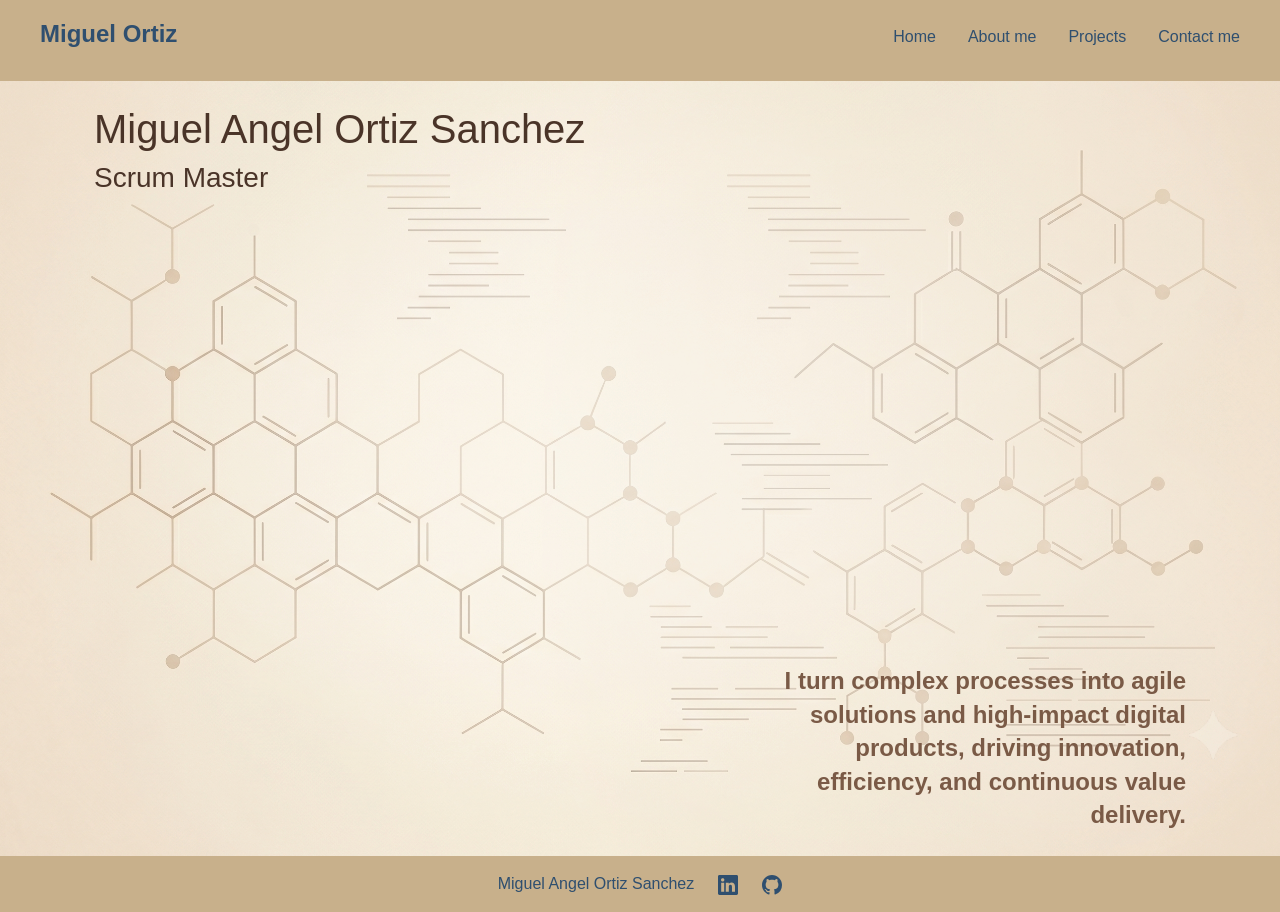
<file: index.html>
<!DOCTYPE html>
<html lang="en">

<head>
    <meta charset="UTF-8">
    <meta name="viewport" content="width=device-width, initial-scale=1.0">
    <link href="https://cdn.jsdelivr.net/npm/bootstrap@5.3.8/dist/css/bootstrap.min.css" rel="stylesheet"
        integrity="sha384-sRIl4kxILFvY47J16cr9ZwB07vP4J8+LH7qKQnuqkuIAvNWLzeN8tE5YBujZqJLB" crossorigin="anonymous">
    <link rel="stylesheet" href="./styles.css">
    <title>home</title>
</head>

<body>
    <header class="header_container"></header>

    <div class="background-container">

        <div class="container d-flex flex-column h-100 cuadro p-4">

            <div class="row">
                <div class="col-12 col-md-6">
                    <h1 class="mainText">Miguel Angel Ortiz Sanchez</h1>
                </div>
            </div>

            <div class="row">
                <div class="col-12 col-md-6">
                    <h3 class="mainText">Scrum Master</h3>
                </div>
            </div>

            <div class="row mt-auto justify-content-end">
                <div class="col-12 col-md-5 text-md-end">
                    <h4 class="secondaryText mb-0" style="font-weight: 700;">
                        I turn complex processes into agile solutions and high-impact digital products, driving
                        innovation, efficiency, and continuous value delivery.
                    </h4>
                </div>
            </div>

        </div>
    </div>

    <footer class="footer_container"></footer>

    <script src="./JS/main.js" type="module"></script>
    <script src="https://cdn.jsdelivr.net/npm/bootstrap@5.3.8/dist/js/bootstrap.bundle.min.js"
        integrity="sha384-FKyoEForCGlyvwx9Hj09JcYn3nv7wiPVlz7YYwJrWVcXK/BmnVDxM+D2scQbITxI"
        crossorigin="anonymous"></script>
</body>

</html>
</file>
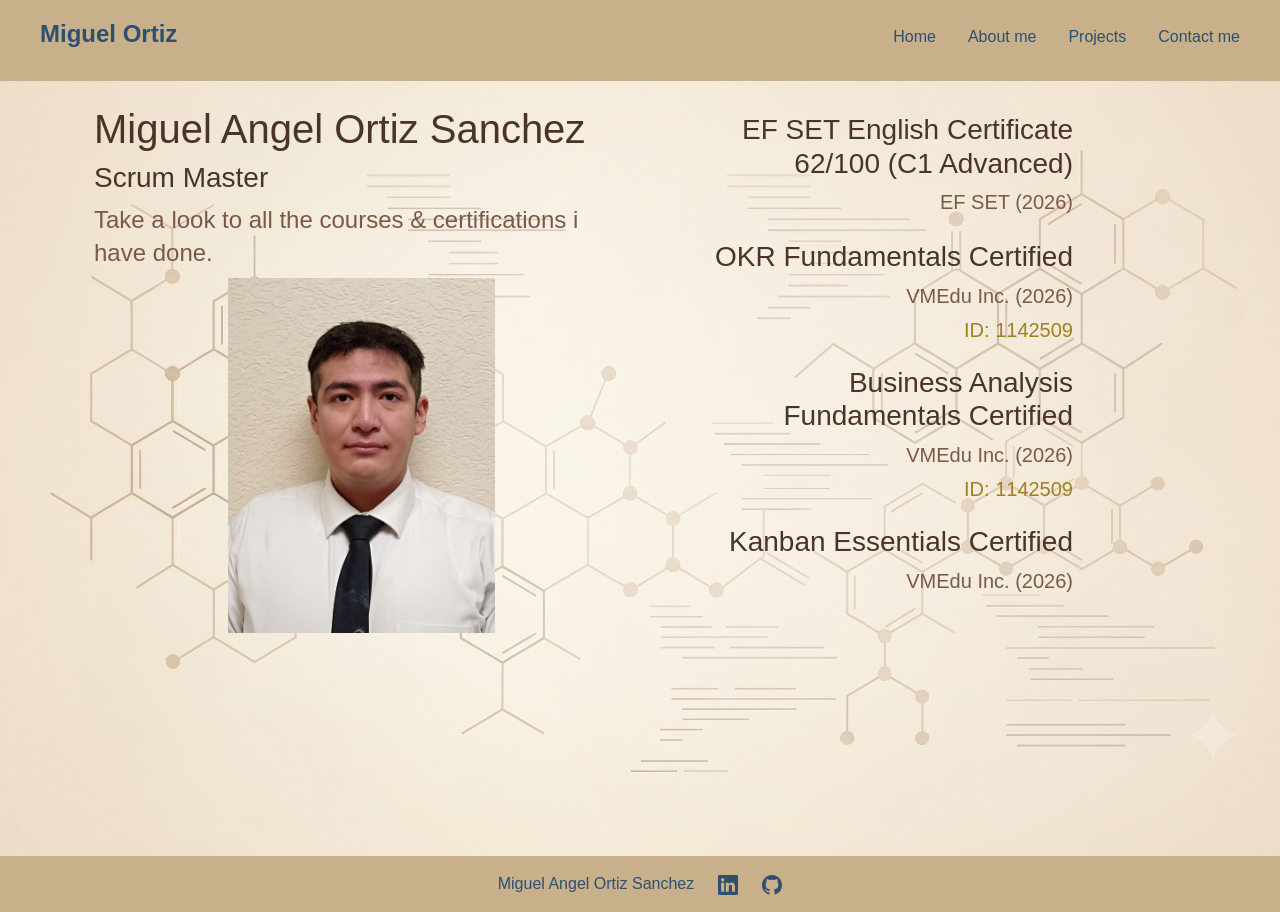
<file: aboutMe.html>
<!DOCTYPE html>
<html lang="en">

<head>
    <meta charset="UTF-8">
    <meta name="viewport" content="width=device-width, initial-scale=1.0">
    <link href="https://cdn.jsdelivr.net/npm/bootstrap@5.3.8/dist/css/bootstrap.min.css" rel="stylesheet"
        integrity="sha384-sRIl4kxILFvY47J16cr9ZwB07vP4J8+LH7qKQnuqkuIAvNWLzeN8tE5YBujZqJLB" crossorigin="anonymous">
    <link rel="stylesheet" href="./styles.css">
    <title>Acerca de mi</title>
</head>

<body>

    <header class="header_container"></header>

    <div class="background-container">
        <div class="container d-flex flex-column h-100 cuadro p-4 pt-5">

            <div class="row">

                <div class="col-12 col-md-6">
                    <div class="d-flex flex-column mb-3">
                        <div>
                            <h1 class="mainText">Miguel Angel Ortiz Sanchez</h1>
                            <h3 class="mainText">Scrum Master</h3>
                            <h4 class="secondaryText">Take a look to all the courses & certifications i have done.</h4>
                            <div class="text-center"><img src="./assets/Foto_Miguel_Scrum_Maste.jpeg" alt="Foto de perfil" class="imagen"></div>
                        </div>
                    </div>
                </div>

                <div class="col-12 col-md-5 text-md-end">
                    <div class="container-fluid verticalMe">
                        <div class="d-flex flex-column mb-3">

                            <div class="p-2">
                                <h5 class="mainText fs-3">
                                    <a target="_blank" href="https://cert.efset.org/en/dq6a4m" class="links">EF SET
                                        English Certificate 62/100 (C1 Advanced)</a>
                                </h5>
                                <h5 class="secondaryText fs-5">EF SET (2026)</h5>
                            </div>
                            <div class="p-2">
                                <h5 class="mainText fs-3">
                                    <a target="_blank"
                                        href="https://c46e136a583f7e334124-ac22991740ab4ff17e21daf2ed577041.ssl.cf1.rackcdn.com/Certificate/OKRFundamentalswithAICertified-MiguelAngelOrtizSánchez-1145203.pdf"
                                        class="links">OKR Fundamentals Certified</a>
                                </h5>
                                <h5 class="secondaryText fs-5">VMEdu Inc. (2026)</h5>
                                <h5 class="ID">ID: 1142509</h5>
                            </div>
                            <div class="p-2">
                                <h5 class="mainText fs-3">
                                    <a target="_blank"
                                        href="https://c46e136a583f7e334124-ac22991740ab4ff17e21daf2ed577041.ssl.cf1.rackcdn.com/Certificate/BusinessAnalysisFundamentalswithAICertified-MiguelAngelOrtizSánchez-1142509.pdf"
                                        class="links">Business Analysis Fundamentals Certified</a>
                                </h5>
                                <h5 class="secondaryText fs-5">VMEdu Inc. (2026)</h5>
                                <h5 class="ID">ID: 1142509</h5>
                            </div>
                            <div class="p-2">
                                <h5 class="mainText fs-3">
                                    <a target="_blank"
                                        href="https://c46e136a583f7e334124-ac22991740ab4ff17e21daf2ed577041.ssl.cf1.rackcdn.com/Certificate/KanbanEssentialswithAICertified-MiguelAngelOrtizSánchez-1142330.pdf"
                                        class="links">Kanban Essentials Certified</a>
                                </h5>
                                <h5 class="secondaryText fs-5">VMEdu Inc. (2026)</h5>
                                <h5 class="ID">ID: 1142330</h5>
                            </div>
                            <div class="p-2">
                                <h5 class="mainText fs-3 links">
                                    AWS Technical Essentials ( Español LATAM)
                                </h5>
                                <h5 class="secondaryText fs-5">Amazon Web Services (AWS) (2025)</h5>
                            </div>
                        </div>
                        <div class="p-2">
                            <h5 class="mainText fs-3 links">
                                AWS Cloud Practitioner Essentials (Español LATAM)
                            </h5>
                            <h5 class="secondaryText fs-5">Amazon Web Services (AWS) (2025)</h5>
                        </div>
                        <div class="p-2">
                            <h5 class="mainText fs-3">
                                <a target="_blank"
                                    href="https://credsverse.com/credentials/70c38a57-a8ec-4ef3-a69d-4ea155cca89d"
                                    class="links">Scrum Fundamentals Certified (SFC)</a>
                            </h5>
                            <h5 class="secondaryText fs-5">Alura (2025)</h5>
                            <h5 class="ID">ID: 70c38a57-a8ec-4ef3-a69d-4ea155cca89d</h5>
                        </div>
                        <div class="p-2">
                            <h5 class="mainText fs-3 links">
                                Social Media Strategy Professional Certificate SCMPC
                            </h5>
                            <h5 class="secondaryText fs-5">CertiPro (2025)</h5>
                            <h5 class="ID">ID: 106578983</h5>
                        </div>
                        <div class="p-2">
                            <h5 class="mainText fs-3 links">
                                Gestión de proyectos y Fundamentos de metodología Agile
                            </h5>
                            <h5 class="secondaryText fs-5">Santander Open Academy (2025)</h5>
                            <h5 class="ID">ID: OA-2025-0516001125331</h5>
                        </div>
                        <div class="p-2">
                            <h5 class="mainText fs-3 links">
                                Storytelling en el Marketing Digital
                            </h5>
                            <h5 class="secondaryText fs-5">Santander Open Academy (2025)</h5>
                            <h5 class="ID">ID: OA-2025-0307000870680</h5>
                        </div>
                        <div class="p-2">
                            <h5 class="mainText fs-3">
                                <a target="_blank"
                                    href="https://www.scrumstudy.com/certification/verify?type=SODFC&number=10133711"
                                    class="links">Scrum for Ops and DevOps Fundamentals Certified (SODFC)</a>
                            </h5>
                            <h5 class="secondaryText fs-5">SCRUMstudy (2025)</h5>
                            <h5 class="ID">ID: 1064151</h5>
                        </div>
                        <div class="p-2">
                            <h5 class="mainText fs-3 links">
                                Beginner's Guide to Agile in Jira Badge
                            </h5>
                            <h5 class="secondaryText fs-5">Atlassian (2025)</h5>
                            <h5 class="ID">ID: 356983000</h5>
                        </div>

                        <div class="p-2">
                            <h5 class="mainText fs-3">
                                <a target="_blank"
                                    href="https://www.proprofs.com/quiz-school/user_certificate.php?id=343707122&qid=3612909"
                                    class="links">Business Management Essentials Certified</a>
                            </h5>
                            <h5 class="secondaryText fs-5">Management & Strategy Institute (2025)</h5>
                            <h5 class="ID">ID: 343990665</h5>
                        </div>

                        <div class="p-2">
                            <h5 class="mainText fs-3">
                                <a target="_blank"
                                    href="https://www.proprofs.com/quiz-school/user_certificate.php?id=343701612&qid=3593197"
                                    class="links">Project Management Essentials Certified</a>
                            </h5>
                            <h5 class="secondaryText fs-5">Management & Strategy Institute (2025)</h5>
                            <h5 class="ID">ID: 343985155</h5>
                        </div>

                        <div class="p-2">
                            <h5 class="mainText fs-3">
                                <a target="_blank"
                                    href="https://www.proprofs.com/quiz-school/user_certificate.php?id=343679632&qid=3809416"
                                    class="links">AI Prompting Essentials Certified</a>
                            </h5>
                            <h5 class="secondaryText fs-5">Management & Strategy Institute (2025)</h5>
                            <h5 class="ID">ID: 343963175</h5>
                        </div>

                        <div class="p-2">
                            <h5 class="mainText fs-3">
                                <a target="_blank"
                                    href="https://www.6sigmastudy.com/certification/verify?type=SSYB&number=902133"
                                    class="links">Six Sigma Yellow Belt (SSYB)</a>
                            </h5>
                            <h5 class="secondaryText fs-5">6sigmastudy (2025)</h5>
                            <h5 class="ID">ID: 902133</h5>
                        </div>

                        <div class="p-2">
                            <h5 class="mainText fs-3">
                                <a target="_blank" href="https://bcert.me/bc/html/show-badge.html?b=fegpcihh"
                                    class="links">AI & Agility: A Comprehensive Introduction</a>
                            </h5>
                            <h5 class="secondaryText fs-5">Scrum Alliance (2025)</h5>
                        </div>

                        <div class="p-2">
                            <h5 class="mainText fs-3">
                                <a target="_blank"
                                    href="https://www.scrumstudy.com/certification/verify?type=SFC&number=1064151"
                                    class="links">Scrum Fundamentals Certified</a>
                            </h5>
                            <h5 class="secondaryText fs-5">Vabro.ai and VMEdu.com (2025)</h5>
                            <h5 class="ID">ID: 1064151</h5>
                        </div>

                    </div>
                </div>
            </div>
        </div>
    </div>
    </div>
    <footer class="footer_container"></footer>

    <script src="./JS/main.js" type="module"></script>
    <script src="https://cdn.jsdelivr.net/npm/bootstrap@5.3.8/dist/js/bootstrap.bundle.min.js"
        integrity="sha384-FKyoEForCGlyvwx9Hj09JcYn3nv7wiPVlz7YYwJrWVcXK/BmnVDxM+D2scQbITxI"
        crossorigin="anonymous"></script>
</body>

</html>
</file>
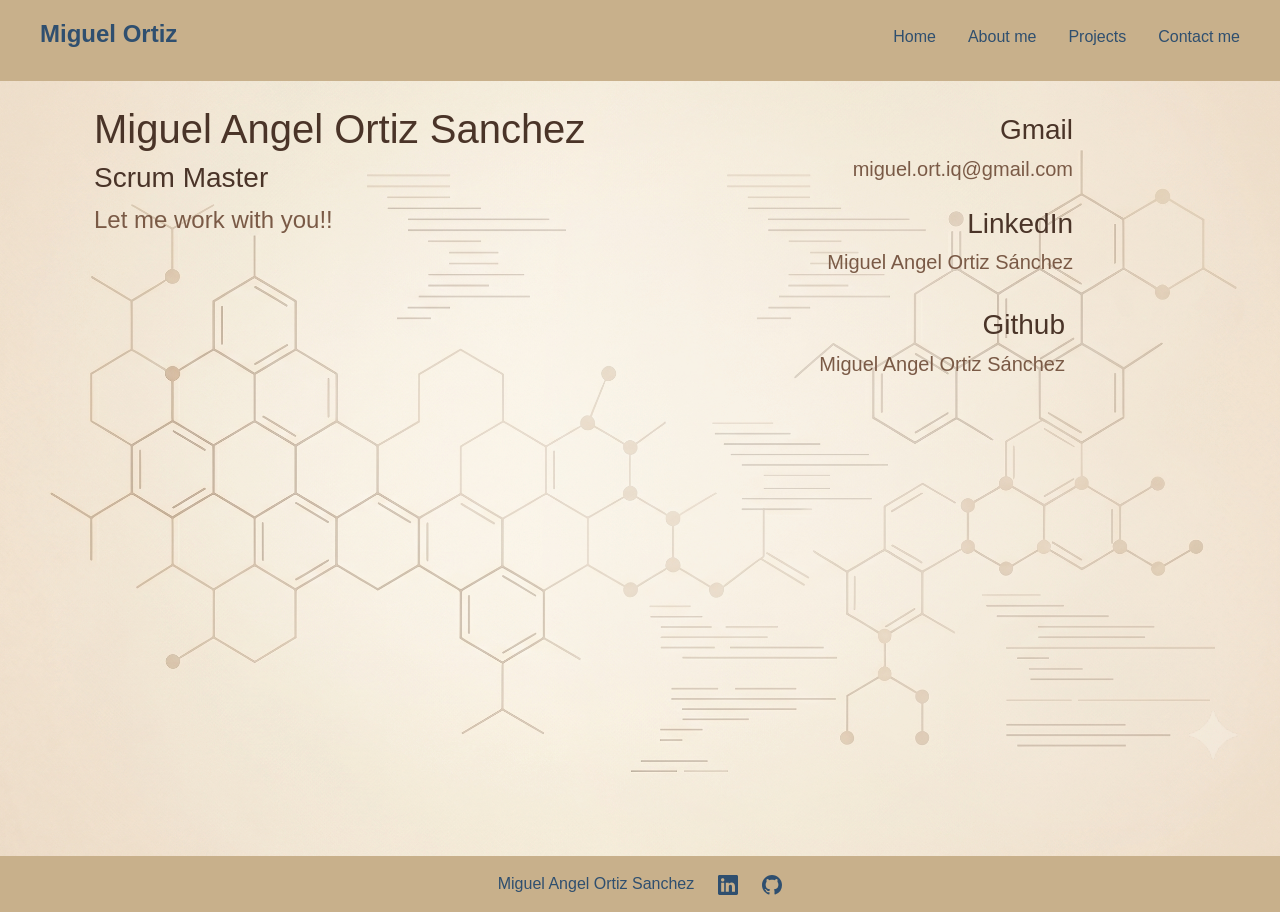
<file: contact.html>
<!DOCTYPE html>
<html lang="en">

<head>
    <meta charset="UTF-8">
    <meta name="viewport" content="width=device-width, initial-scale=1.0">
    <link href="https://cdn.jsdelivr.net/npm/bootstrap@5.3.8/dist/css/bootstrap.min.css" rel="stylesheet"
        integrity="sha384-sRIl4kxILFvY47J16cr9ZwB07vP4J8+LH7qKQnuqkuIAvNWLzeN8tE5YBujZqJLB" crossorigin="anonymous">
    <link rel="stylesheet" href="./styles.css">
    <title>Proyectos</title>
</head>

<body>
    <header class="header_container"></header>

    <div class="background-container">

        <div class="container d-flex flex-column h-100 cuadro p-4">

            <div class="row">
                <div class="col-12 col-md-6">
                    <div class="d-flex flex-column mb-3">
                        <div>
                            <h1 class="mainText">Miguel Angel Ortiz Sanchez</h1>


                            <h3 class="mainText">Scrum Master</h3>


                            <h4 class="secondaryText">Let me work with you!!</h4>

                        </div>
                    </div>
                </div>

                <div class="col-12 col-md-5 text-md-end">
                    <div class="container-fluid  verticalMove">
                        <div class="d-flex flex-column mb-3">
                            
                            <div class="p-2">
                                <h5 class="mainText fs-3">
                                        <a target="_blank"
                                            href="mailto:miguel.ort.iq@gmail.com"
                                            class="links">Gmail</a>
                                    </h5>
                                    <h5 class="secondaryText fs-5">miguel.ort.iq@gmail.com</h5>
                            </div>
                            <div class="p-2">
                                <h5 class="mainText fs-3">
                                        <a target="_blank"
                                            href="https://www.linkedin.com/in/miguelortiziq/"
                                            class="links">LinkedIn</a>
                                    </h5>
                                    <h5 class="secondaryText fs-5">Miguel Angel Ortiz Sánchez</h5>
                                </div>
                            <div class="p-2">
                                <div class="p-2">
                                    <h5 class="mainText fs-3">
                                        <a target="_blank"
                                            href="https://github.com/miguelortiziq"
                                            class="links">Github  </a>
                                    </h5>
                                    <h5 class="secondaryText fs-5">Miguel Angel Ortiz Sánchez</h5>
                                </div>
                            </div>

                        </div>
                    </div>

                </div>
            </div>





        </div>


    </div>

    <footer class="footer_container"></footer>
    <script src="./JS/main.js" type="module"></script>
    <script src="https://cdn.jsdelivr.net/npm/bootstrap@5.3.8/dist/js/bootstrap.bundle.min.js"
        integrity="sha384-FKyoEForCGlyvwx9Hj09JcYn3nv7wiPVlz7YYwJrWVcXK/BmnVDxM+D2scQbITxI"
        crossorigin="anonymous"></script>
</body>

</html>
</file>
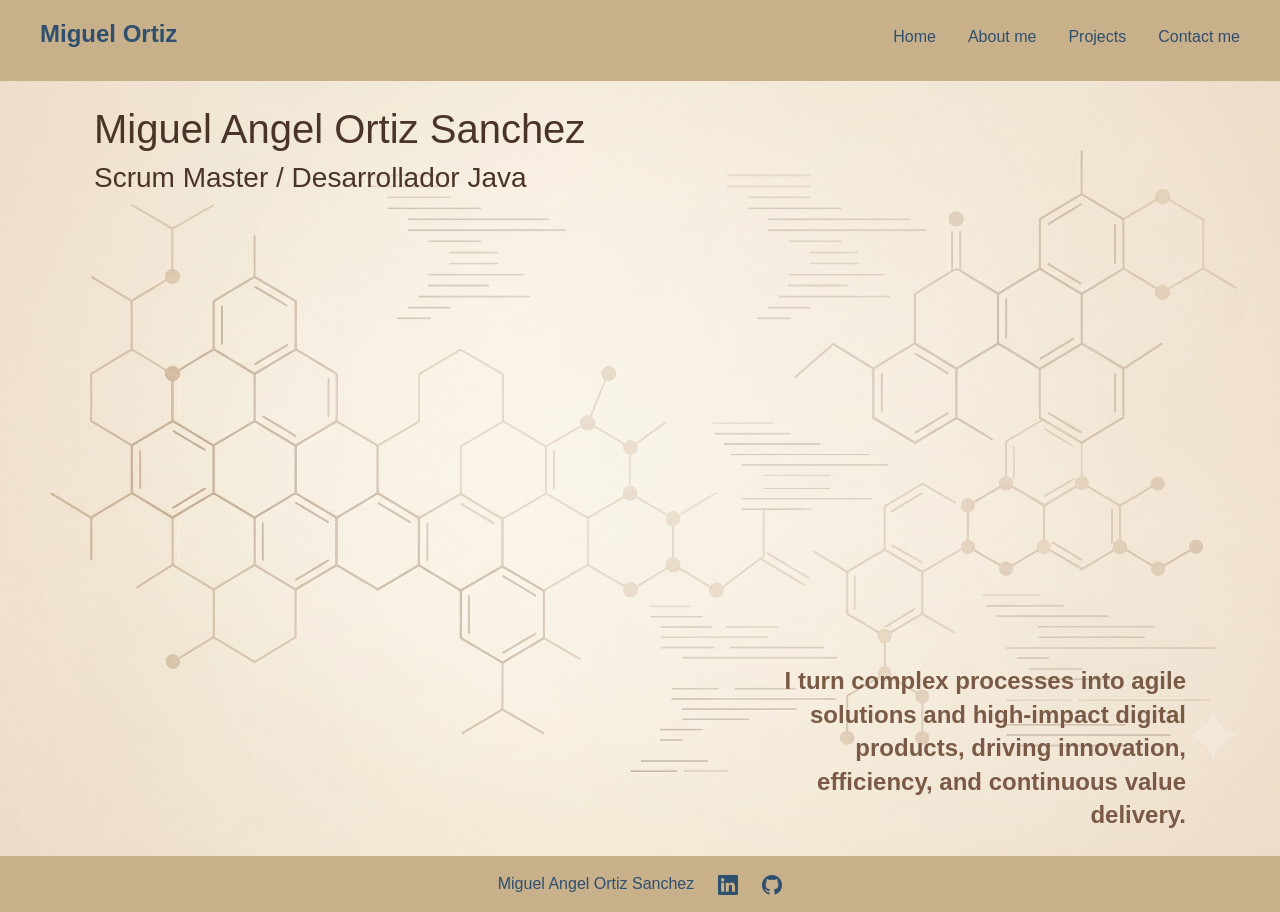
<file: home.html>
<!DOCTYPE html>
<html lang="en">

<head>
    <meta charset="UTF-8">
    <meta name="viewport" content="width=device-width, initial-scale=1.0">
    <link href="https://cdn.jsdelivr.net/npm/bootstrap@5.3.8/dist/css/bootstrap.min.css" rel="stylesheet"
        integrity="sha384-sRIl4kxILFvY47J16cr9ZwB07vP4J8+LH7qKQnuqkuIAvNWLzeN8tE5YBujZqJLB" crossorigin="anonymous">
    <link rel="stylesheet" href="./styles.css">
    <title>home</title>
</head>

<body>
    <header class="header_container"></header>

    <div class="background-container">

        <div class="container d-flex flex-column h-100 cuadro p-4">

            <div class="row">
                <div class="col-12 col-md-6">
                    <h1 class="mainText">Miguel Angel Ortiz Sanchez</h1>
                </div>
            </div>

            <div class="row">
                <div class="col-12 col-md-6">
                    <h3 class="mainText">Scrum Master / Desarrollador Java</h3>
                </div>
            </div>

            <div class="row mt-auto justify-content-end">
                <div class="col-12 col-md-5 text-md-end">
                    <h4 class="secondaryText mb-0" style="font-weight: 700;">
                        I turn complex processes into agile solutions and high-impact digital products, driving innovation, efficiency, and continuous value delivery.
                    </h4>
                </div>
            </div>

        </div>
    </div>

    <footer class="footer_container"></footer>

    <script src="./JS/main.js" type="module"></script>
    <script src="https://cdn.jsdelivr.net/npm/bootstrap@5.3.8/dist/js/bootstrap.bundle.min.js"
        integrity="sha384-FKyoEForCGlyvwx9Hj09JcYn3nv7wiPVlz7YYwJrWVcXK/BmnVDxM+D2scQbITxI"
        crossorigin="anonymous"></script>
</body>

</html>
</file>
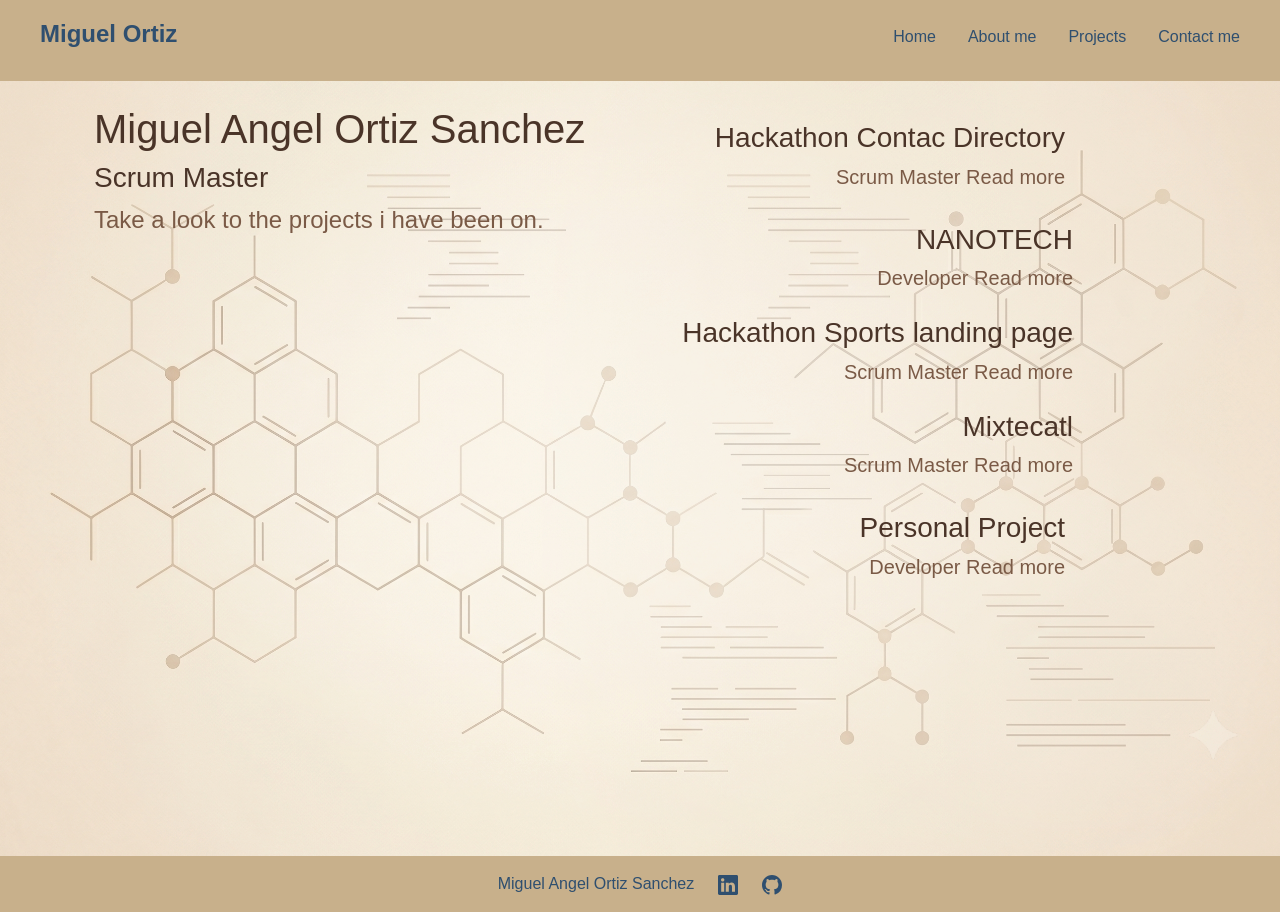
<file: projects.html>
<!DOCTYPE html>
<html lang="en">

<head>
    <meta charset="UTF-8">
    <meta name="viewport" content="width=device-width, initial-scale=1.0">
    <link href="https://cdn.jsdelivr.net/npm/bootstrap@5.3.8/dist/css/bootstrap.min.css" rel="stylesheet"
        integrity="sha384-sRIl4kxILFvY47J16cr9ZwB07vP4J8+LH7qKQnuqkuIAvNWLzeN8tE5YBujZqJLB" crossorigin="anonymous">
    <link rel="stylesheet" href="./styles.css">
    <title>Proyectos</title>
</head>

<body>
    <header class="header_container"></header>

    <div class="background-container">

        <div class="container d-flex flex-column h-100 cuadro p-4">

            <div class="row">
                <div class="col-12 col-md-6">
                    <div class="d-flex flex-column mb-3">
                        <div>
                            <h1 class="mainText">Miguel Angel Ortiz Sanchez</h1>


                            <h3 class="mainText">Scrum Master</h3>


                            <h4 class="secondaryText">Take a look to the projects i have been on.</h4>

                        </div>
                    </div>
                </div>

                <div class="col-12 col-md-5 text-md-end">
                    <div class="container-fluid  verticalMove">
                        <div class="d-flex flex-column mb-3">

                            <div class="p-2">
                                <div class="p-2">
                                    <h5 class="mainText fs-3">
                                        <a target="_blank" href="https://github.com/miguelortiziq/AgendaHackaton"
                                            class="links">Hackathon Contac Directory</a>
                                    </h5>
                                    <h5 class="secondaryText fs-5">Scrum Master
                                        <a id="project5" href="#" class="card-link readMore">Read more</a>
                                    </h5>

                                    <div id="project5Description" class="projectDescription d-none">
                                        <p class="secondaryText fs-5" style="font-weight: 500;">
                                            Led workflow management and backlog prioritization during the hackathon,
                                            facilitating the timely delivery of a robust Java-based digital phonebook.
                                            By removing critical bottlenecks related to object-oriented architecture, I
                                            ensured team alignment, smooth development cycles, and the overall stability
                                            and quality of the final product.
                                        </p>
                                    </div>
                                </div>
                            </div>


                            <div class="p-2">
                                <h5 class="mainText fs-3">
                                    <a target="_blank" href="https://www.instrumentsnanotech.com/"
                                        class="links">NANOTECH</a>
                                </h5>
                                <h5 class="secondaryText fs-5">
                                    Developer
                                    <a id="project1" href="#" class="card-link readMore">Read more</a>
                                </h5>

                                <div id="project1Description" class="projectDescription d-none">
                                    <p class="secondaryText fs-5" style="font-weight: 500;">
                                        Contributed to the redesign and seamless domain migration of a commercial
                                        website, improving overall site architecture and user engagement.
                                    </p>
                                </div>
                            </div>

                            <div class="p-2">
                                <h5 class="mainText fs-3">
                                    <a target="_blank" href="https://github.com/draculesti/hackathonOne"
                                        class="links">Hackathon Sports landing page</a>
                                </h5>
                                <h5 class="secondaryText fs-5">
                                    Scrum Master
                                    <a id="project4" href="#" class="card-link readMore">Read more</a>
                                </h5>

                                <div id="project4Description" class="projectDescription d-none">
                                    <p class="secondaryText fs-5" style="font-weight: 500;">
                                        Managed the agile design and development lifecycle of a commercial landing
                                        page, ensuring product alignment with strategic conversion requirements while
                                        successfully bridging agile solutions with real-time client demands.

                                    </p>
                                </div>
                            </div>

                            <div class="p-2">
                                <h5 class="mainText fs-3">
                                    <a target="_blank" href="https://github.com/draculesti/ecommerceProject"
                                        class="links">Mixtecatl</a>
                                </h5>
                                <h5 class="secondaryText fs-5">
                                    Scrum Master
                                    <a id="project2" href="#" class="card-link readMore">Read more</a>
                                </h5>

                                <div id="project2Description" class="projectDescription d-none">
                                    <p class="secondaryText fs-5" style="font-weight: 500;">
                                        Led the development of a robust e-commerce platform by facilitating Scrum
                                        events and coordinating a cross-functional technical team to ensure continuous
                                        value
                                        delivery. By combining Scrum and Kanban methodologies, I successfully reduced
                                        time-to-market while implementing Six Sigma principles that eliminated delivery
                                        bottlenecks and guaranteed a high-availability operating environment.
                                    </p>
                                </div>
                            </div>
                            <div class="p-2">
                                <div class="p-2">
                                    <h5 class="mainText fs-3">
                                        <a target="_blank"
                                            href="https://github.com/miguelortiziq/Ejercicio-Integral-JS-fork"
                                            class="links">Personal Project</a>
                                    </h5>
                                    <h5 class="secondaryText fs-5">Developer
                                        <a id="project3" href="#" class="card-link readMore">Read more</a>
                                    </h5>

                                    <div id="project3Description" class="projectDescription d-none">
                                        <p class="secondaryText fs-5" style="font-weight: 500;">
                                            Contributed to the frontend design and development of a commercial website,
                                            implementing dynamic features using HTML and JavaScript.
                                        </p>
                                    </div>
                                </div>
                            </div>


                        </div>
                    </div>

                </div>
            </div>





        </div>


    </div>

    <footer class="footer_container"></footer>
    <script src="./JS/main.js" type="module"></script>
    <script src="https://cdn.jsdelivr.net/npm/bootstrap@5.3.8/dist/js/bootstrap.bundle.min.js"
        integrity="sha384-FKyoEForCGlyvwx9Hj09JcYn3nv7wiPVlz7YYwJrWVcXK/BmnVDxM+D2scQbITxI"
        crossorigin="anonymous"></script>
</body>

</html>
</file>
<file: styles.css>
html {
    --color-bg: #C8B08B;
    --color-bg-secondary: #E8D9C5;
    --color-heathers: #4A3428;
    --color-help-features: #7a5a46;
    --color-buttons-links: #5B7FA6;
    --color-Hover: #2f4f6f;
    --color-optional1: #a08020;
    --color-optional2: black;
}

* {
    margin: 0;
    padding: 0;
    box-sizing: border-box;
    font-family: "Segoe UI", sans-serif;
}

/*NavBar*/

nav {
    background-color: var(--color-bg);
    padding: 1rem 2rem;
    box-shadow: 0 2px 10px rgba(0, 0, 0, 0.1);
}

.navContainer {
    display: flex;
    justify-content: space-between;
    align-items: baseline;
    max-width: 1200px;
    margin: 0 auto;
}

.logo {
    color: var(--color-Hover);
    font-weight: bold;
    font-size: 1.5rem;
    text-decoration: none;
}

.navLinks {
    display: flex;
    gap: 2rem;
    list-style: none;
    transition: all 0.3s ease;
    align-items: baseline;
}

.navLinks a {
    color: var(--color-Hover);
    text-decoration: none;
    font-weight: 500;
    transiton: all 0.2s;
}

.navLinks a:hover {
    color: var(--color-buttons-links);
    transform: translateY(-2px);
}

.menu-btn {
    display: none;
    background: none;
    border: none;
    color: var(--color-Hover);
    font-size: 1.5rem;
    cursor: pointer;
}

@media(max-width: 768px) {
    .menu-btn {
        display: block;
    }

    .navLinks {
        position: fixed;
        top: 60px;
        left: 0;
        width: 100%;
        background-color: var(--color-bg);
        flex-direction: column;
        clip-path: circle(0px at 90% -10%);
        pointer-events: none;
    }

    .navLinks li {
        opacity: 0;
        transform: translateY(20px);
        transition: all 0.3s ease;
    }

    .navLinks.active li {
        opacity: 1;
        transform: translateY(0);
    }

    .navLinks li:nth-child(1) {
        transition-delay: 0.1s;
    }

    .navLinks li:nth-child(2) {
        transition-delay: 0.2s;
    }

    .navLinks li:nth-child(3) {
        transition-delay: 0.3s;
    }

    .navLinks li:nth-child(4) {
        transition-delay: 0.4s;
    }

}

.navLinks.active {
    clip-path: circle(1000px at 90% -10%);
    pointer-events: all;
}


/* Estructura general */
body {
    background-color: #E8D9C5;
    min-height: 100vh;
    margin: 0; 
    overflow: hidden; 
}

.background-container {
    background-image: url(./assets/fondo3.jpg);
    background-position: center;
    background-size: cover;
    background-repeat: no-repeat;
    height: calc(100vh - 125px); 
    width: 100%;
}

.cuadro {
  
    padding-top: 1.5rem !important;
    padding-bottom: 1.5rem !important;
}

.mainText {
    color: var(--color-heathers);
   
}

.secondaryText {
    color: var(--color-help-features);
    line-height: 1.4;
}

.links{
    color: var(--color-heathers);
    font-weight: bold;
    text-decoration: none;
    font-weight: 500;
}

.links:hover{
    text-decoration: underline;
}

.ID{
    color: var(--color-optional1);
}


/* Footer */
.footer_container {
    background-color: var(--color-bg);
    height: 56px; 
    display: flex;
    align-items: center;
}

.footerText {
    color: var(--color-Hover);
    font-weight: 500;
}


.footer_container a {
    color: var(--color-Hover);
    transition: all 0.2s ease;
}

.footer_container a:hover {
    color: var(--color-buttons-links);
    transform: translateY(-2px);
}

/*Animacion vertical*/

.verticalMove {
  max-height: 500px;
    overflow-y: auto;
    scroll-behavior: smooth;
    -webkit-overflow-scrolling: touch;
}

.verticalMove::-webkit-scrollbar {
    width: 6px;
}
.verticalMove::-webkit-scrollbar-thumb {
    background-color: rgba(0, 0, 0, 0.2);
    border-radius: 4px;
}

@media(max-width: 768px) {
    .verticalMove {
  max-height: 310px;
    overflow-y: auto;
    scroll-behavior: smooth;
    -webkit-overflow-scrolling: touch;
}

}

@media(max-width: 420px) {
    .verticalMove {
  max-height: 280px;
    overflow-y: auto;
    scroll-behavior: smooth;
    -webkit-overflow-scrolling: touch;
}

}

@media(max-width: 400px) {
    .verticalMove {
  max-height: 250px;
    overflow-y: auto;
    scroll-behavior: smooth;
    -webkit-overflow-scrolling: touch;
}

}

.verticalMe {
  max-height: 500px;
    overflow-y: auto;
    scroll-behavior: smooth;
    -webkit-overflow-scrolling: touch;
}

.verticalMe::-webkit-scrollbar {
    width: 6px;
}
.verticalMe::-webkit-scrollbar-thumb {
    background-color: rgba(0, 0, 0, 0.2);
    border-radius: 4px;
}

@media(max-width: 768px) {
    .verticalMe {
  max-height: 190px;
    overflow-y: auto;
    scroll-behavior: smooth;
    -webkit-overflow-scrolling: touch;
}

}

@media(max-width: 420px) {
    .verticalMe {
  max-height: 220px;
    overflow-y: auto;
    scroll-behavior: smooth;
    -webkit-overflow-scrolling: touch;
}

}

@media(max-width: 400px) {
    .verticalMe {
  max-height: 200px;
    overflow-y: auto;
    scroll-behavior: smooth;
    -webkit-overflow-scrolling: touch;
}

}

.readMore{
    color: var(--color-help-features);
    text-decoration: none;
}

.readMore:hover {
    text-decoration: underline;
}

.imagen{
max-width: 100%;
  height: auto;
  width: 50%;
}


@media(max-width: 1200px) {
    .imagen{
max-width: 100%;
  height: auto;
  width: 35%;
}

}
@media(max-width: 768px) {
    .imagen{
max-width: 100%;
  height: auto;
  width: 20%;
}

}
</file>
